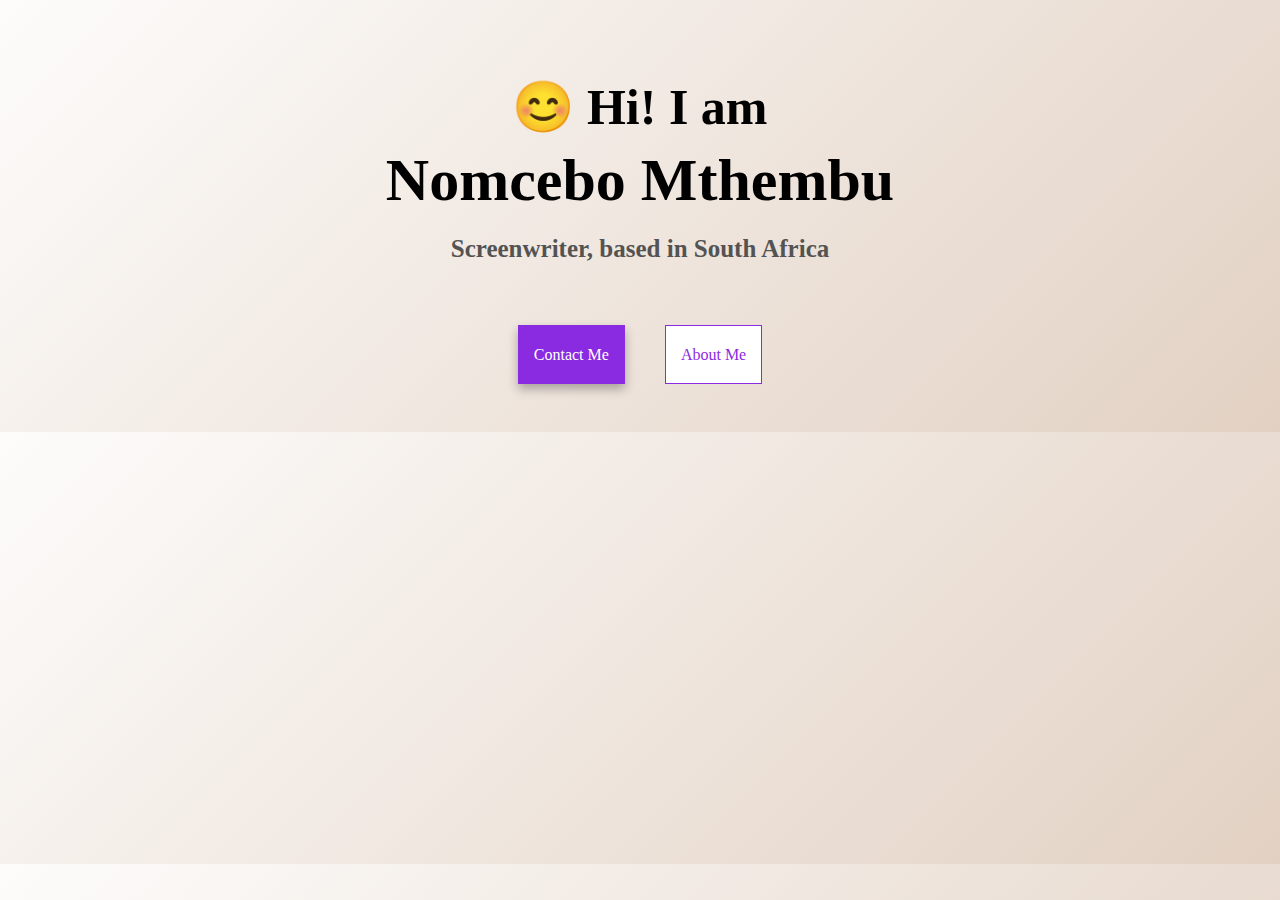
<file: index.html>
<!DOCTYPE html>
<html lang="en">
  <head>
    <meta charset="UTF-8" />
    <meta name="viewport" content="width=device-width, initial-scale=1.0" />
    <link href="src/styles.css" rel="stylesheet" type="text/css" />
    <title>Responsive Week 1 Final</title>
  </head>
  <body>
    <div class="container">
      <h2 class="hello-world">😊 Hi! I am</h2>
      <h1>Nomcebo Mthembu</h1>
      <h3>Screenwriter, based in South Africa</h3>
      <br />
      <div class="find-me">
        <div>
          <a href="about.html#contact" class="about-me">Contact Me</a>
        </div>
        <div>
          <a href="about.html" class="info-me">About Me</a>
        </div>
      </div>
    </div>
  </body>
</html>
</file>
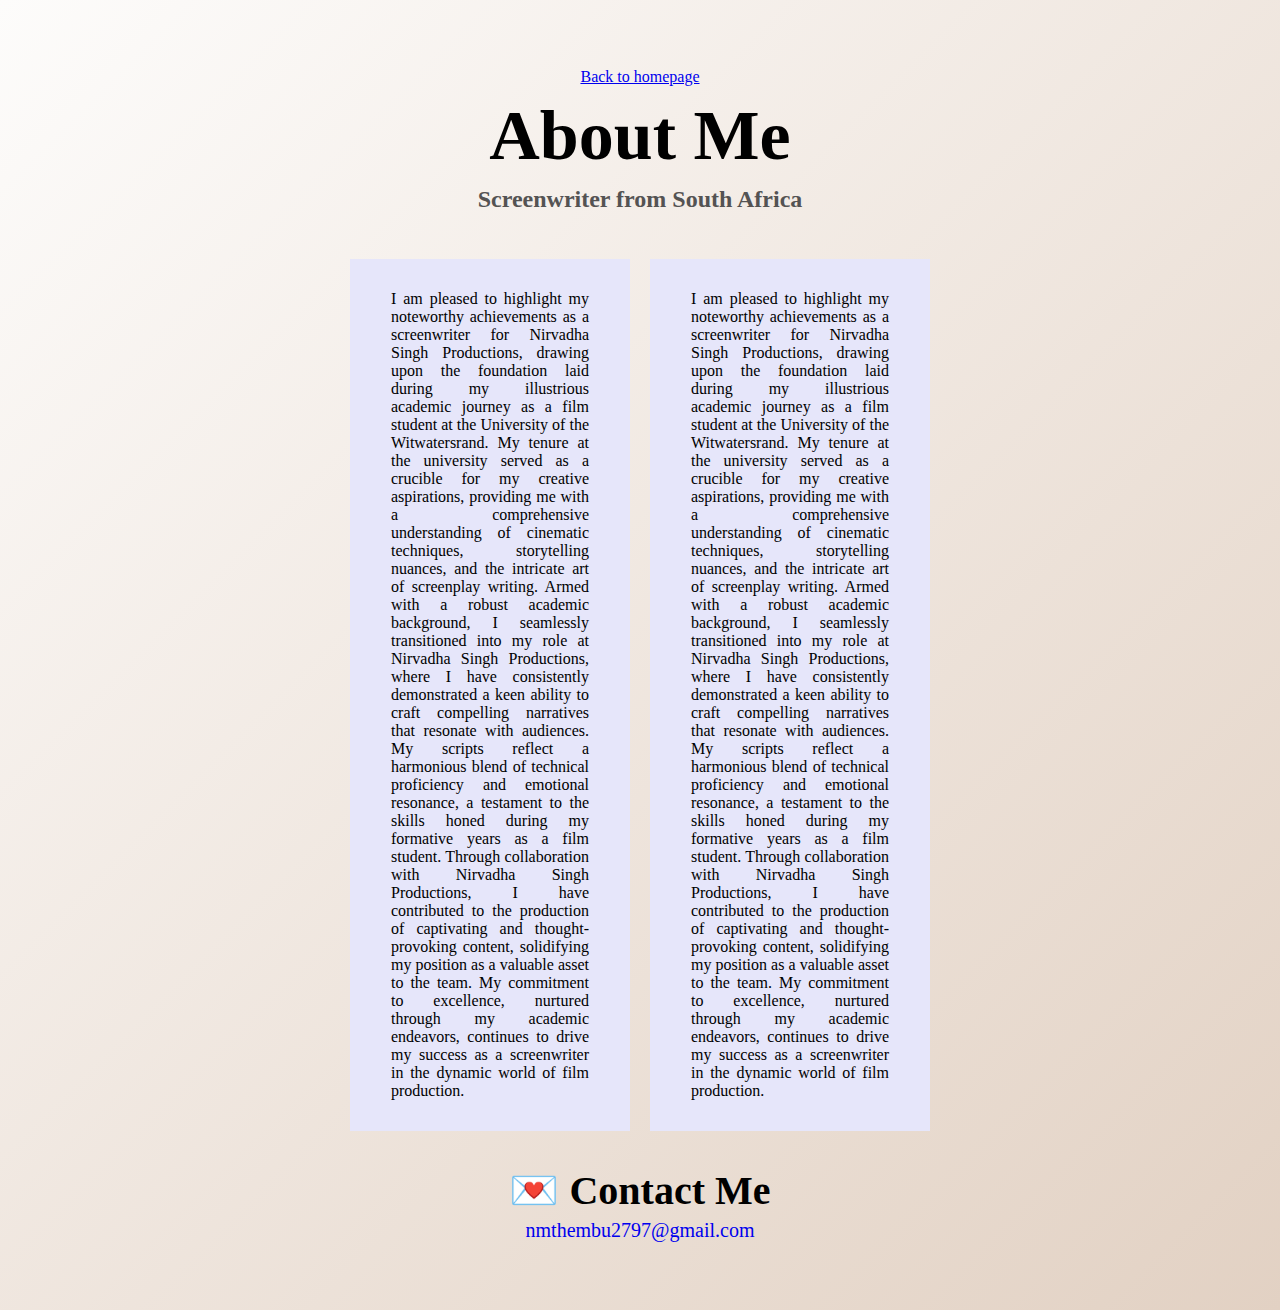
<file: about.html>
<!DOCTYPE html>
<html lang="en">
  <head>
    <meta charset="UTF-8" />
    <meta name="viewport" content="width=device-width, initial-scale=1.0" />
    <link href="src/styles.css" rel="stylesheet" type="text/css" />
    <title>Document</title>
  </head>
  <body>
    <div class="container">
      <a href="index.html" class="email-from">Back to homepage</a>
      <h1 class="about-info">About Me</h1>
      <h2>Screenwriter from South Africa</h2>
      <div class="about-team">
        <div class="about-cv">
          <p>
            I am pleased to highlight my noteworthy achievements as a
            screenwriter for Nirvadha Singh Productions, drawing upon the
            foundation laid during my illustrious academic journey as a film
            student at the University of the Witwatersrand. My tenure at the
            university served as a crucible for my creative aspirations,
            providing me with a comprehensive understanding of cinematic
            techniques, storytelling nuances, and the intricate art of
            screenplay writing. Armed with a robust academic background, I
            seamlessly transitioned into my role at Nirvadha Singh Productions,
            where I have consistently demonstrated a keen ability to craft
            compelling narratives that resonate with audiences. My scripts
            reflect a harmonious blend of technical proficiency and emotional
            resonance, a testament to the skills honed during my formative years
            as a film student. Through collaboration with Nirvadha Singh
            Productions, I have contributed to the production of captivating and
            thought-provoking content, solidifying my position as a valuable
            asset to the team. My commitment to excellence, nurtured through my
            academic endeavors, continues to drive my success as a screenwriter
            in the dynamic world of film production.
          </p>
        </div>
        <div class="about-cv">
          <p>
            I am pleased to highlight my noteworthy achievements as a
            screenwriter for Nirvadha Singh Productions, drawing upon the
            foundation laid during my illustrious academic journey as a film
            student at the University of the Witwatersrand. My tenure at the
            university served as a crucible for my creative aspirations,
            providing me with a comprehensive understanding of cinematic
            techniques, storytelling nuances, and the intricate art of
            screenplay writing. Armed with a robust academic background, I
            seamlessly transitioned into my role at Nirvadha Singh Productions,
            where I have consistently demonstrated a keen ability to craft
            compelling narratives that resonate with audiences. My scripts
            reflect a harmonious blend of technical proficiency and emotional
            resonance, a testament to the skills honed during my formative years
            as a film student. Through collaboration with Nirvadha Singh
            Productions, I have contributed to the production of captivating and
            thought-provoking content, solidifying my position as a valuable
            asset to the team. My commitment to excellence, nurtured through my
            academic endeavors, continues to drive my success as a screenwriter
            in the dynamic world of film production.
          </p>
        </div>
      </div>
      <h2 class="email-to">💌 Contact Me</h2>
      <div id="contact">
        <a href="mailto:nmthembu2797@gmail.com" class="email-me"
          >nmthembu2797@gmail.com</a
        >
      </div>
    </div>
  </body>
</html>
</file>
<file: src/styles.css>
:root {
  --primary-color: black;
  --secondary-color: rgb(84, 83, 83);
  --background-color: linear-gradient(135deg, #fdfcfb 0%, #e2d1c3 100%);
}

body {
  text-align: center;
  background: var(--background-color);
}

.hello-world {
  font-size: 50px;
  margin-bottom: 10px;
}

h3 {
  font-size: 25px;
  margin-top: 20px;
}

h1 {
  font-size: 60px;
  margin-bottom: 10px;
  margin-top: 5px;
}

.about-info {
  font-size: 70px;
  margin-bottom: 10px;
  margin-top: 10px;
}

h2 {
  margin-top: 10px;
}

h2,
h3 {
  color: var(--secondary-color);
}

.container {
  max-width: 600px;
  margin: 0 auto;
  padding: 60px;
}

.hello-world,
.email-to {
  color: var(--primary-color);
}

.about-team {
  display: flex;
}

.about-cv {
  padding: 10px;
  flex: 1;
}

.find-me {
  display: flex;
  justify-content: center;
  margin-top: 40px;
}

.about-me {
  color: white;
  background: blueviolet;
  border: 1px solid blueviolet;
  padding: 20px 15px;
  margin: 20px;
  text-decoration: none;
  flex: 1;
  box-shadow: 0px 5px 10px rgba(0, 0, 0, 0.3);
}

.info-me {
  color: blueviolet;
  background: white;
  border: 1px solid blueviolet;
  padding: 20px 15px;
  margin: 20px;
  text-decoration: none;
  flex: 1;
}

p {
  border: 1px solid lavender;
  background: lavender;
  text-align: justify;
  padding: 30px 40px;
}

.email-me {
  text-decoration: none;
  font-size: 20px;
}

.email-to {
  font-size: 40px;
  margin-bottom: 5px;
}

.email-from:visited {
  color: blue;
  text-decoration: underline;
}
</file>
